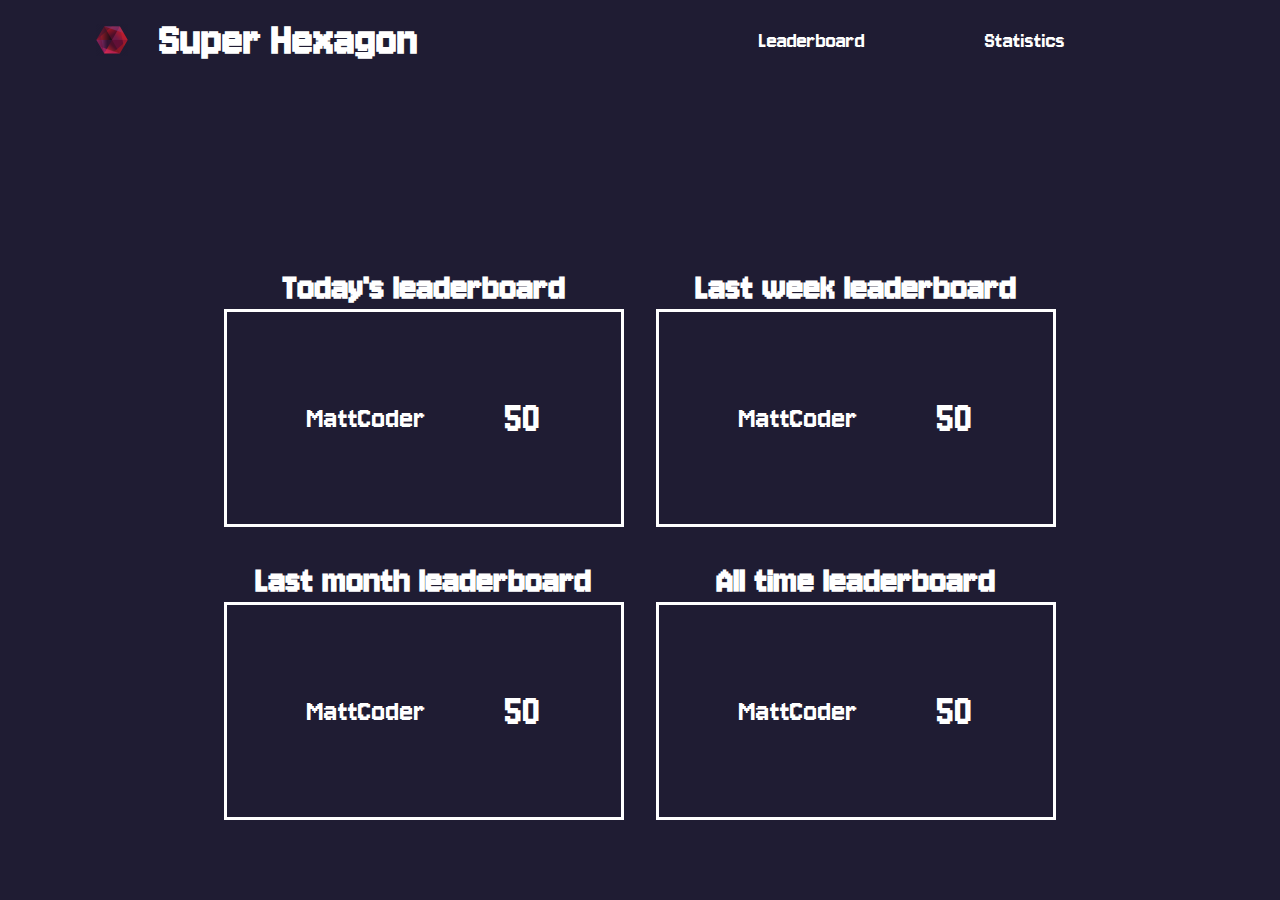
<file: src/views/leaderboard.html>
<!DOCTYPE html>
<html lang="en">
	<head>
		<meta charset="UTF-8" />
		<meta
			name="viewport"
			content="width=device-width, initial-scale=1.0" />
		<title>Super Hexagon</title>
		<link
			rel="icon"
			type="image/x-icon"
			href="../../assets/icons/icon.ico" />
		<link
			rel="stylesheet"
			href="../styles/styles.css" />

		<link
			rel="stylesheet"
			href="https://cdnjs.cloudflare.com/ajax/libs/font-awesome/6.0.0-beta3/css/all.min.css" />
	</head>
	<body>
		<header class="header">
			<nav class="navbar">
				<a
					class="navbar_left"
					href="../../index.html">
					<img
						class="navbar_logo"
						src="../../assets/icons/icon.png"
						alt="Super Hexagon Icon" />
					<h1 class="navbar_title">Super Hexagon</h1>
				</a>
				<div class="navbar_right">
					<li class="navbar_item">
						<a
							class="navbar_link"
							href="./leaderboard.html"
							>Leaderboard</a
						>
					</li>
					<li class="navbar_item">
						<a
							class="navbar_link"
							href="./statistics.html"
							>Statistics</a
						>
					</li>
				</div>
			</nav>
		</header>
		<main class="leaderboard-container">
			<div class="leaderboard">
				<h3 class="leaderboard_title">Today's leaderboard</h3>
				<div class="leaderboard_table">
					<ul
						class="leaderboard_list"
						id="leaderboard-list-last-day">
						<li class="leaderboard_item">
							<p class="leaderboard_item-text">MattCoder</p>
							<p class="leaderboard_item-score">50</p>
						</li>
					</ul>
				</div>
			</div>

			<div class="leaderboard">
				<h3 class="leaderboard_title">Last week leaderboard</h3>
				<div class="leaderboard_table">
					<ul
						class="leaderboard_list"
						id="leaderboard-list-last-week">
						<li class="leaderboard_item">
							<p class="leaderboard_item-text">MattCoder</p>
							<p class="leaderboard_item-score">50</p>
						</li>
					</ul>
				</div>
			</div>

			<div class="leaderboard">
				<h3 class="leaderboard_title">Last month leaderboard</h3>
				<div class="leaderboard_table">
					<ul
						class="leaderboard_list"
						id="leaderboard-list-last-month">
						<li class="leaderboard_item">
							<p class="leaderboard_item-text">MattCoder</p>
							<p class="leaderboard_item-score">50</p>
						</li>
					</ul>
				</div>
			</div>

			<div class="leaderboard">
				<h3 class="leaderboard_title">All time leaderboard</h3>
				<div class="leaderboard_table">
					<ul
						class="leaderboard_list"
						id="leaderboard-list-all-time">
						<li class="leaderboard_item">
							<p class="leaderboard_item-text">MattCoder</p>
							<p class="leaderboard_item-score">50</p>
						</li>
					</ul>
				</div>
			</div>
		</main>

		<script
			src="../scripts/leaderboard.js"
			type="module"></script>
	</body>
</html>
</file>
<file: src/styles/styles.css>
@import url('https://fonts.googleapis.com/css2?family=Jersey+10&display=swap');

* {
	margin: 0;
	padding: 0;
	font-family: 'Jersey 10', sans-serif;
	box-sizing: border-box;
}

body {
	background-color: #1f1c33;
	color: white;
	height: 100vh;
	display: flex;
	flex-direction: column;
	align-items: center;
	justify-content: flex-start;
}

canvas {
	border: 3px solid white;
}

main {
	display: flex;
	flex-direction: column;
	align-items: center;
}

.volume-button-container {
	background-color: white;
	margin: 0 auto;
	display: flex;
	align-items: center;
	justify-content: center;
	color: #1f1c33;
	border: none;
	font-size: 3rem;
	font-weight: bolder;
	border-radius: 0 0 2rem 2rem;
	width: 5rem;
	height: 3rem;
}

h2 {
	font-size: 4rem;
}

#volume-button {
	cursor: pointer;
	width: 100%;
	height: 100%;
	border: none;
	background-color: transparent;
}

.icon {
	font-size: 1.5rem;
	width: 100%;
}

#score {
	background-color: white;
	margin: auto;
	display: flex;
	align-items: center;
	justify-content: center;
	color: #1f1c33;
	font-size: 3rem;
	font-weight: bolder;
	border-radius: 2rem 2rem 0 0;
	width: 5rem;
	height: 3rem;
}

.navbar {
	height: 5rem;
	width: 90vw;
	display: flex;
	justify-content: space-between;
	align-items: center;
	padding: 2rem;
}

.navbar_left {
	width: 50%;
	display: flex;
	align-items: center;
	justify-content: flex-start;
	gap: 2rem;
	text-decoration: none;
}

.navbar_right {
	width: 50%;
	display: flex;
	align-items: center;
	justify-content: space-evenly;
}

.navbar_item {
	color: white;
	list-style: none;
	font-size: 1.5rem;
}

.navbar_title {
	color: white;
	font-weight: bolder;
	font-size: 3rem;
}

.navbar_logo {
	width: 2rem;
	height: auto;
}

.navbar_username {
	display: flex;
	align-items: center;
	gap: 0.5rem;
}

.navbar_icon {
	font-size: 0.8rem;
	cursor: pointer;
}

.navbar_link {
	color: white;
	text-decoration: none;
}

.header {
	height: 15rem;
}

.chart-container {
	height: 60vh;
	width: 60vw;
	margin-top: 3rem;
}

.game-info {
	margin: 6rem 0;
	width: 90%;
	display: flex;
	flex-direction: column;
	justify-content: flex-start;
	color: white;
}

.game-info_title {
	font-size: 4rem;
	text-align: center;
	margin-bottom: 2rem;
}

.game-info_text {
	font-size: 2rem;
	text-align: left;
}

.game-info_link {
	color: white;
}

.footer {
	height: 10rem;
	color: white;
	padding: 2rem;
}

.footer_link {
	color: white;
}

.username-form-container {
	position: absolute;
	background-color: rgba(0, 0, 0, 0.7);
	width: 100%;
	height: 100%;
	display: flex;
	align-items: center;
	justify-content: center;
	display: none;
}

.username-form {
	position: absolute;
	top: 30%;
	width: 60vw;
	height: 20vh;
	color: white;
	font-size: 2rem;
	background-color: #1f1c33;
	border: 3px solid white;
	display: flex;
	flex-direction: column;
	align-items: center;
	justify-content: center;
	gap: 1.5rem;
	padding: 2rem;
}

.username-form_input {
	font-size: 2rem;
}

.username-form_button {
	font-size: 2rem;
	width: 50%;
	cursor: pointer;
}

.leaderboard-container {
	width: 100vw;
	padding: 5rem;
	display: flex;
	align-items: center;
	justify-content: center;
	flex-direction: row;
	flex-wrap: wrap;
	gap: 2rem;
	row-gap: 2rem;
}

.leaderboard {
	height: auto;
	width: 25vw;
	min-width: 400px;
	display: flex;
	flex-direction: column;
	align-items: center;
	justify-content: space-between;
}

.leaderboard_table {
	width: 100%;
	display: flex;
	flex-direction: column;
	align-items: flex-start;
	border: 3px solid white;
	padding: 5rem;
}

.leaderboard_list {
	width: 100%;
}

.leaderboard_title {
	font-size: 2.5rem;
}

.leaderboard_item {
	width: 100%;
	list-style: none;
	display: flex;
	align-items: center;
	justify-content: space-between;
}

.leaderboard_item-text {
	font-size: 2rem;
}

.leaderboard_item-score {
	font-size: 3rem;
}

@media (max-width: 720px) {
	html {
		font-size: 12px;
	}
}

@media (max-width: 530px) {
	html {
		font-size: 8px;
	}
}
</file>
